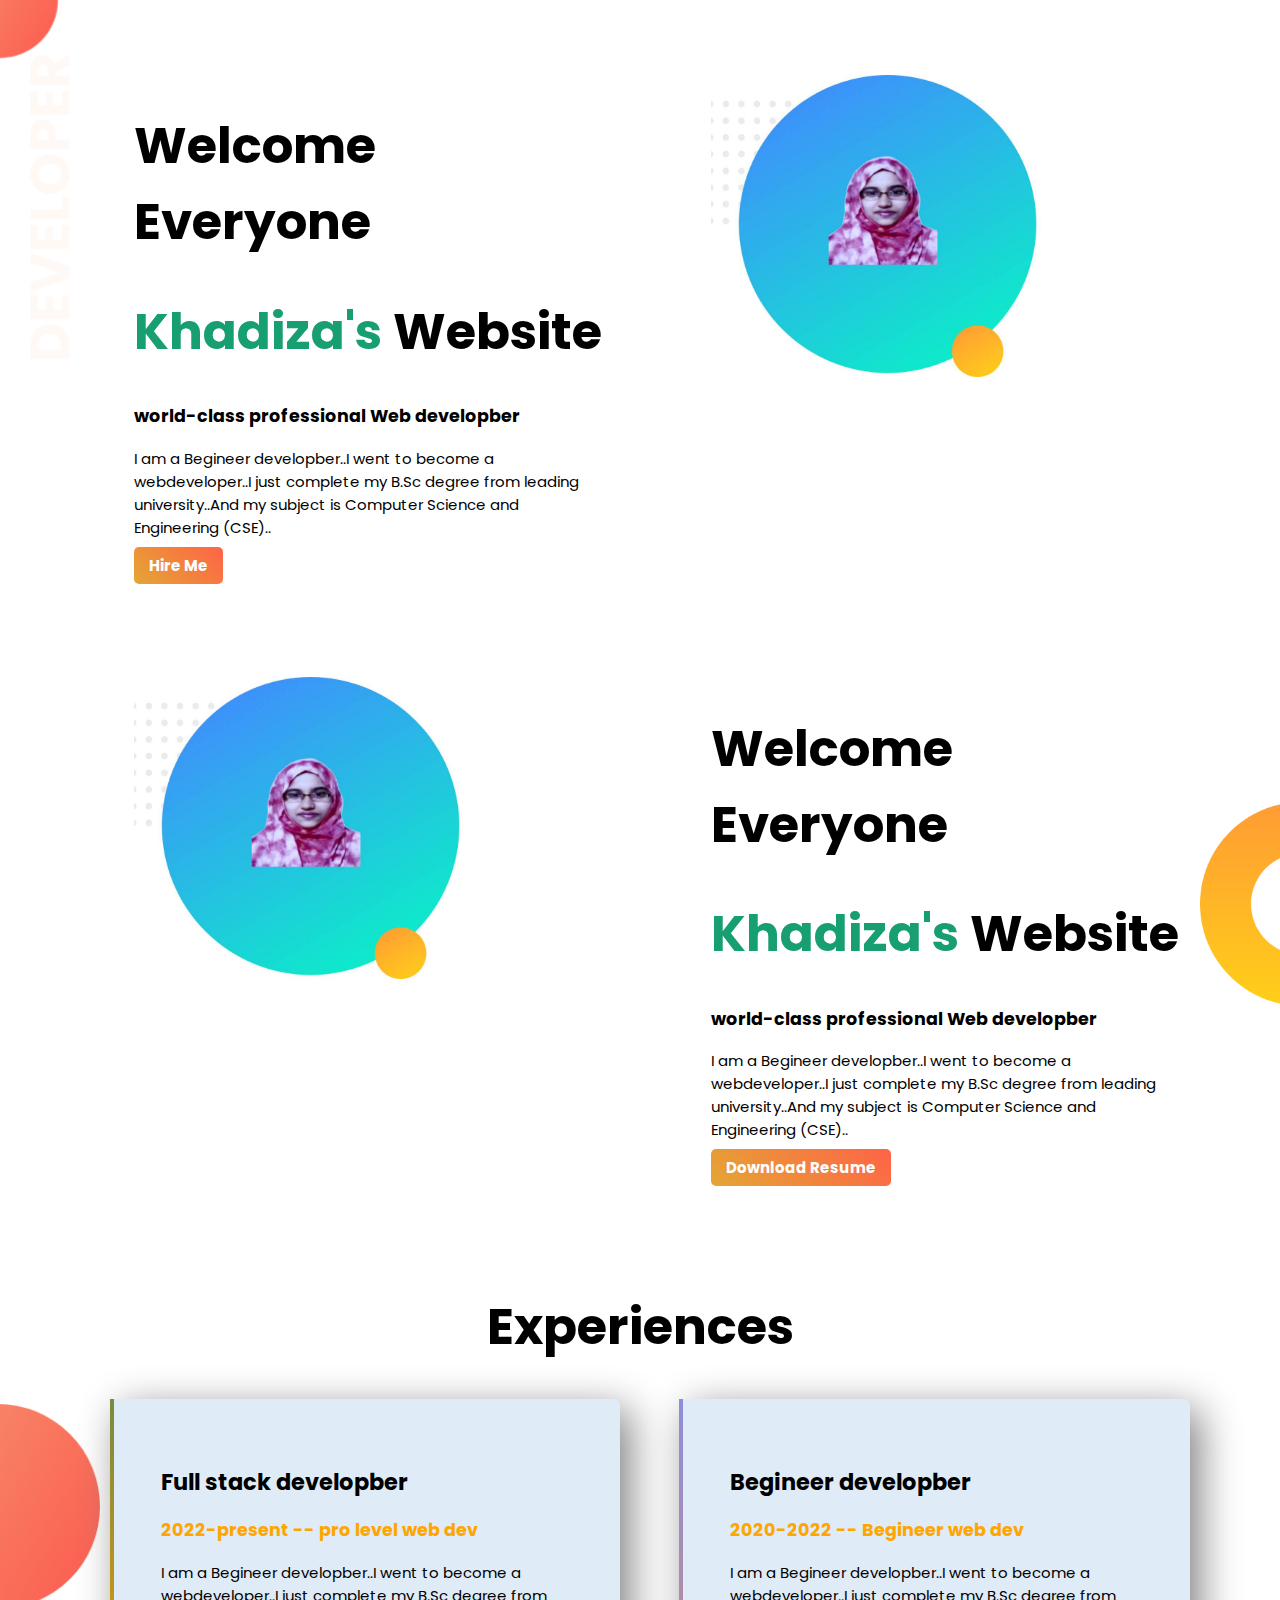
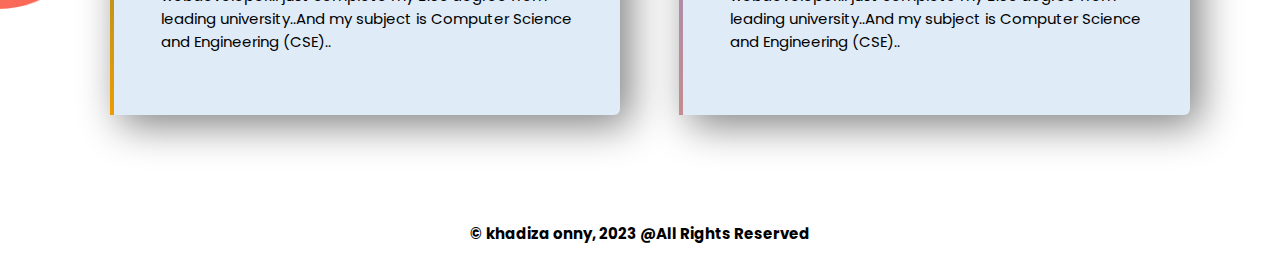
<file: index.html>
<!DOCTYPE html>
<html lang="en">

<head>
    <meta charset="UTF-8">
    <meta http-equiv="X-UA-Compatible" content="IE=edge">
    <meta name="viewport" content="width=device-width, initial-scale=1.0">
    <title>Khadiza's Website</title>
    <link rel="stylesheet" href="style.css">
    <link rel="preconnect" href="https://fonts.googleapis.com">
    <link rel="preconnect" href="https://fonts.gstatic.com" crossorigin>
    <link href="https://fonts.googleapis.com/css2?family=Poppins:wght@300&display=swap" rel="stylesheet">
</head>

<body>
    <section class="top-banner">
        <div class="half-width">
            <h1>Welcome Everyone</h1>
            <h1><span class="highlight">Khadiza's </span> Website</h1>
            <h3>world-class professional Web developber </h3>
            <p>I am a Begineer developber..I went to become a webdeveloper..I just complete my B.Sc degree from leading
                university..And my subject is Computer Science and Engineering (CSE).. </p>
            <a class="button" target="_blank" href="https://www.linkedin.com/in/khadiza-chowdhury-onny-630a46263/">Hire Me</a>
        </div>
        <div class="half-width">
            <img src="image/onny.jpg" alt="">
        </div>
    </section>

    <section class="bg">
        <div class="half-width">
            <img src="image/onny.jpg" alt="">
        </div>
        <div class="half-width">
            <h1>Welcome Everyone</h1>
            <h1><span class="highlight">Khadiza's </span> Website</h1>
            <h3>world-class professional Web developber </h3>
            <p>I am a Begineer developber..I went to become a webdeveloper..I just complete my B.Sc degree from leading
                university..And my subject is Computer Science and Engineering (CSE).. </p>
            <a class="button" target="_blank" href="cv.html">Download Resume</a>
            </div>
    </section>

    <section class="Experiences-area">
        <h1>Experiences</h1>

        <div id="side-color" class="snd-width single-experience">
            <h2>Full stack developber</h2>
            <h3 class="exp-highlight">2022-present -- pro level web dev</h3>
            <p>I am a Begineer developber..I went to become a webdeveloper..I just complete my B.Sc degree from leading
                university..And my subject is Computer Science and Engineering (CSE)..</p>
        </div>

        <div id="snd-side-color"  class="snd-width single-experience">
            <h2>Begineer developber</h2>
            <h3 class="exp-highlight">2020-2022 -- Begineer web dev</h3>
            <p>I am a Begineer developber..I went to become a webdeveloper..I just complete my B.Sc degree from leading
                university..And my subject is Computer Science and Engineering (CSE)..</p>
        </div>
    </section>

    <footer class="footer">
        <p>© khadiza onny, 2023 @All Rights Reserved</p>
    </footer>

</body>

</html>
</file>
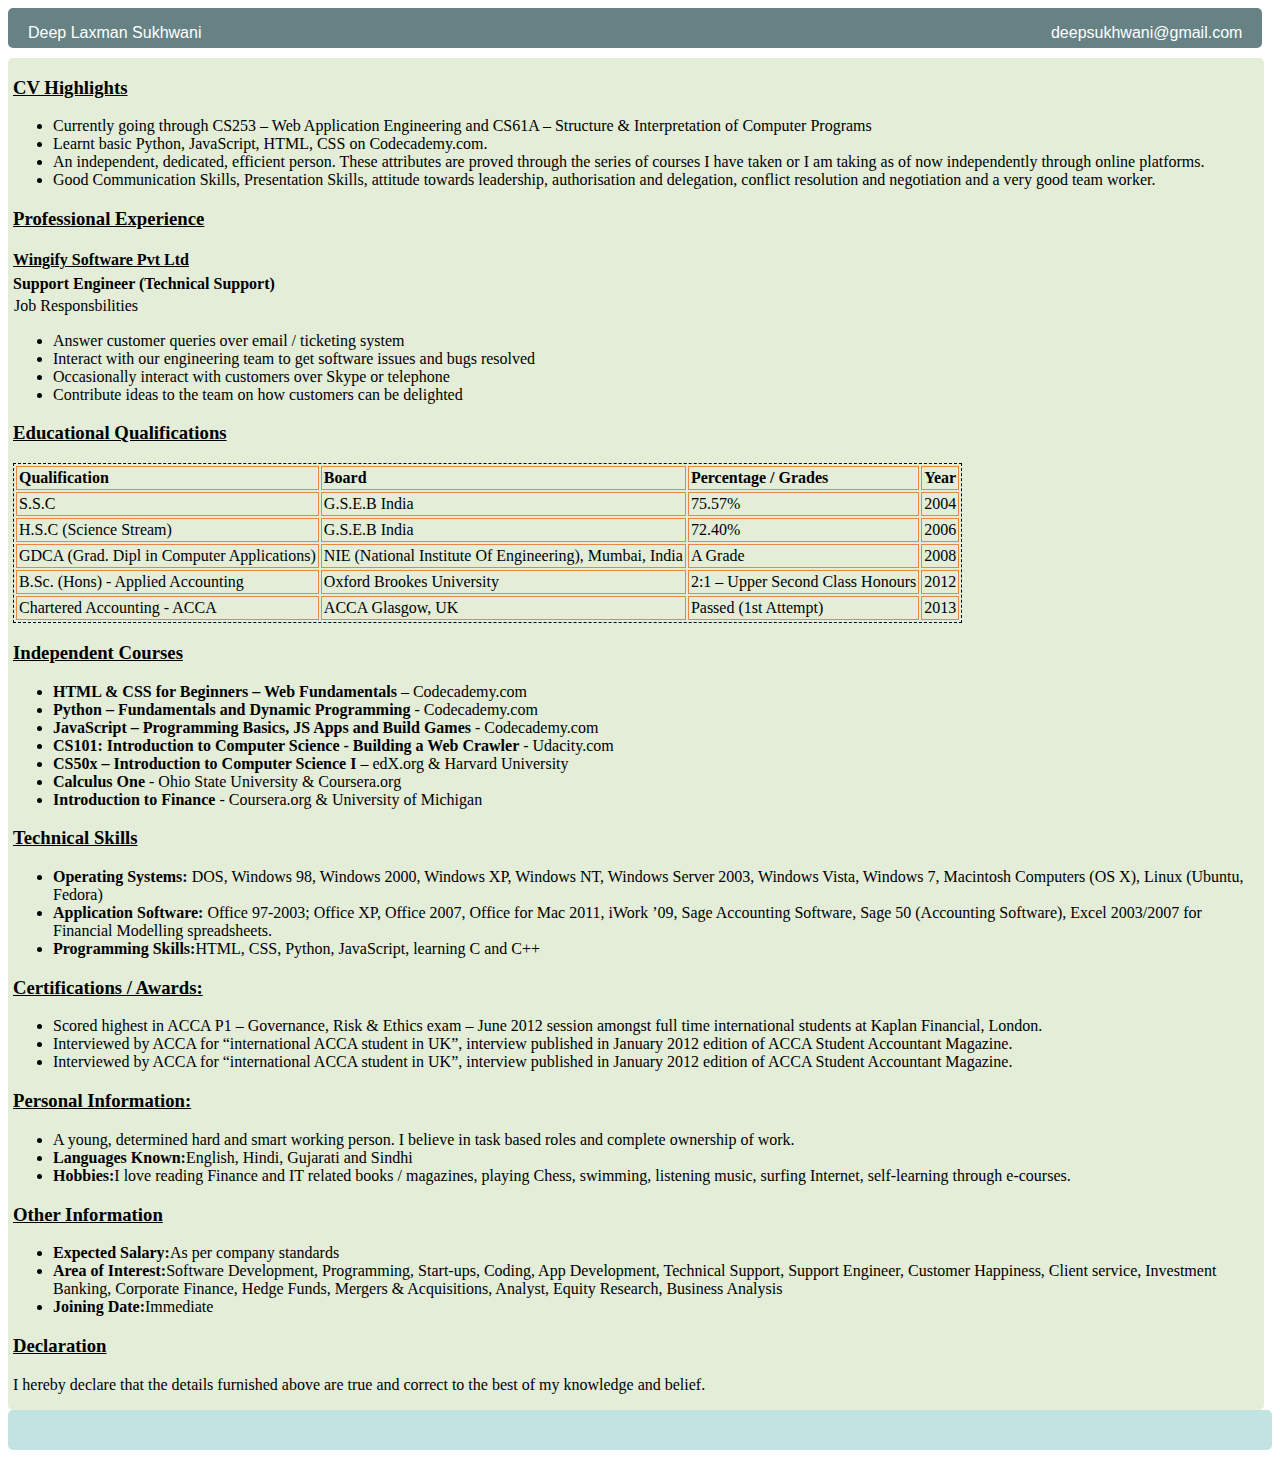
<file: cv.html>
<html>
 <head>
<link type="text/css" rel="stylesheet" href="resume.css"/>
<title></title> 
</head>
<body>
<div id="header">
<p id="name">Deep Laxman Sukhwani</p>
         <a href="khadizachowdhury12345@gmail.com" target="_blank"><p id="email">deepsukhwani@gmail.com</p></a>
     </div>
     <div class="left">
     </div>
     <div class="right">
            <h3>CV Highlights</h3>
            <p>
            <ul>
                <li>Currently going through CS253 – Web Application Engineering and CS61A – Structure & Interpretation of Computer Programs</li>
                <li>Learnt basic Python, JavaScript, HTML, CSS on Codecademy.com.</li>
                <li>An independent, dedicated, efficient person. These attributes are proved through the series of courses I have taken or I am taking as of now independently through online platforms.</li>
                <li>Good Communication Skills, Presentation Skills, attitude towards leadership, authorisation and delegation, conflict resolution and negotiation and a very good team worker.</li></ul>
            </p>
            <h3>Professional Experience</h3>
            <h4 id="company-name">Wingify Software Pvt Ltd</h4>
            <p id="job-title"><strong>Support Engineer (Technical Support)</strong></p>
            <p id="job-responsibilities">Job Responsbilities</p>
            <p>
            <ul>
                <li>Answer customer queries over email / ticketing system</li>
                <li>Interact with our engineering team to get software issues and bugs resolved</li>
                <li>Occasionally interact with customers over Skype or telephone</li>
                <li>Contribute ideas to the team on how customers can be delighted</li></ul>
            </p>
            <h3>Educational Qualifications</h3>
            <table>
                <tr id="heading">
                    <td>Qualification</td>
                    <td>Board</td>
                    <td>Percentage / Grades</td>
                    <td>Year</td>
                </tr>
                <tr>
                    <td>S.S.C</td>
                    <td>G.S.E.B India</td>
                    <td>75.57%</td>
                    <td>2004</td>
                </tr>
                <tr>
                    <td>H.S.C (Science Stream)</td>
                    <td>G.S.E.B India</td>
                    <td>72.40%</td>
                    <td>2006</td>
                </tr>
                <tr>
                    <td>GDCA (Grad. Dipl in Computer Applications)</td>
                    <td>NIE (National Institute Of Engineering), Mumbai, India</td>
                    <td>A Grade</td>
                    <td>2008</td>
                </tr>
                <tr>
                    <td>B.Sc. (Hons) - Applied Accounting</td>
                    <td>Oxford Brookes University</td>
                    <td>2:1 – Upper Second Class Honours</td>
                    <td>2012</td>
                </tr>
                <tr>
                    <td>Chartered Accounting - ACCA</td>
                    <td>ACCA Glasgow, UK</td>
                    <td>Passed (1st Attempt)</td>
                    <td>2013</td>
                </tr>
            </table>
            <h3>Independent Courses</h3>
            <p>
            <ul>
                <li>
                <span id="course-name">HTML & CSS for Beginners – Web Fundamentals</span> – Codecademy.com</li>
                <li>
                <span id="course-name">Python – Fundamentals and Dynamic Programming </span> - Codecademy.com</li>
                <li>
                <span id="course-name">JavaScript – Programming Basics, JS Apps and Build Games </span> - Codecademy.com</li>
                <li>
                <span id="course-name">CS101: Introduction to Computer Science - Building a Web Crawler</span> - Udacity.com</li>
                <li>
                <span id="course-name">CS50x – Introduction to Computer Science I</span> – edX.org & Harvard University</li>
                <li>
                <span id="course-name">Calculus One</span> - Ohio State University & Coursera.org</li>
                <li>
                <span id="course-name">Introduction to Finance</span> - Coursera.org & University of Michigan</li>
            </ul>
            <h3>Technical Skills</h3>
            <p>
            <ul>
                <li>
                <span id="course-name">Operating Systems:</span> DOS, Windows 98, Windows 2000, Windows XP, Windows NT, Windows Server 2003, Windows Vista, Windows 7, Macintosh Computers (OS X), Linux (Ubuntu, Fedora)</li>
                <li>
                <span id="course-name">Application Software:</span> Office 97-2003; Office XP, Office 2007, Office for Mac 2011, iWork ’09, Sage Accounting Software, Sage 50 (Accounting Software), Excel 2003/2007 for Financial Modelling spreadsheets.</li>
                <li>
                <span id="course-name">Programming Skills:</span>HTML, CSS, Python, JavaScript, learning C and C++</li></ul>
            </p>
            <h3>Certifications / Awards:</h3>
            <p>
            <ul>
                <li>Scored highest in ACCA P1 – Governance, Risk & Ethics exam – June 2012 session amongst full time international students at Kaplan Financial, London.</li>
                <li>Interviewed by ACCA for “international ACCA student in UK”, interview published in January 2012 edition of ACCA Student Accountant Magazine.</li>
                <li>Interviewed by ACCA for “international ACCA student in UK”, interview published in January 2012 edition of ACCA Student Accountant Magazine.</li></ul>
            </p>
            <h3>Personal Information:</h3>
            <p>
            <ul>
                <li>
                A young, determined hard and smart working person. I believe in task based roles and complete ownership of work.
                <li>
                <span id="course-name">Languages Known:</span>English, Hindi, Gujarati and Sindhi</li>
                <li>
                <span id="course-name">Hobbies:</span>I love reading Finance and IT related books / magazines, playing Chess, swimming, listening music, surfing Internet, self-learning through e-courses.</li> </ul>
            </p>
            <h3>Other Information</h3>
            <p>
            <ul>
                <li>
                <span id="course-name">Expected Salary:</span>As per company standards</li>
                <li>
                <span id="course-name">Area of Interest:</span>Software Development, Programming, Start-ups, Coding, App Development, Technical Support, Support Engineer, Customer Happiness, Client service, Investment Banking, Corporate Finance, Hedge Funds, Mergers & Acquisitions, Analyst, Equity Research, Business Analysis</li>
                <li>
                <span id="course-name">Joining Date:</span>Immediate</li></ul>
            </p>
            <h3>Declaration</h3>
            <p>
            I hereby declare that the details furnished above are true and correct to the best of my knowledge and belief.</p>
     </div>
     <div id="footer"></div>
    </body>
</html>
</file>
<file: style.css>
body{
    font-family: 'Poppins', sans-serif;
    margin: 0;
    font-size: 15px;
}

h1{
    font-size: 50px;
}

.highlight{
    color:rgb(23, 158, 113)
}
.exp-highlight{
    color: orange
}

.half-width{
    width: 40%;
    float: left;
    margin-left: 5%;
    padding: 2%;
}

.half-width img {
    width: 80%;
}


.top-banner{
    background-image: url("image/top-banner.png");
    background-repeat: no-repeat;
}

.button{
    text-decoration: none;
    padding: 8px 15px;
    border-radius: 5px;
    color: rgb(255, 255, 255);
    font-weight: bold;
    background-image: linear-gradient( 45deg, rgb(228, 166, 52), tomato);
}

.bg{
    background-image: url(image/dream-bg.png);
    background-repeat: no-repeat;
    background-position: right;
    background-size: 80px;
}

.snd-width{
    width: 35%;
    float: left;
    margin-left: 5%;
    padding: 4%;
}

.Experiences-area{
    background-image: url(image/exp-bg.png);
    background-repeat: no-repeat;
    background-position: left;
    background-size: 100px;

}

.Experiences-area h1 {
    text-align: center;
}

.single-experience{
    box-shadow: 10px 10px 40px gray;
    /* eikhane 1st 10px holo right side er jonn0 porer 10px holo 10px holo
    bottom er jonno ebong 40px holo gray color ta ke chardike shoman vabe chorai deoyar jonno*/
    border-radius: 6px;
   
}

#side-color{
    border-left: 4px solid black;
    border-image: linear-gradient( 190deg, rgb(84, 134, 84), rgb(238, 155, 1) );
    border-image-slice: 1;
    background-color: rgb(223, 235, 247);

}

#snd-side-color{
    border-left: 4px solid black;
    border-image: linear-gradient( 190deg, rgb(124, 142, 243), rgb(196, 140, 140) );
    border-image-slice: 1;
    background-color: rgb(223, 235, 247);
}

.footer{
    text-align: center;
    font-size: 15px;
    font-weight: 700;
}

section{
    padding: 4%;
    height: 500px;
}
</file>
<file: resume.css>
div
{
    border-radius: 5px;
    }
#header
{
    position: fixed;
    z-index: 1;
    height:40px;
    width: 98%;
    background-color: #668284;
    margin-bottom: 10px
    }

#name {
    float:left;
	margin-left: 20px;
	padding-bottom: 10px;
	font-size: 16px;
	font-family: Verdana, sans-serif;
	color: #ffffff;
}

#email{
    float:right;
    margin-right: 20px;
	padding-bottom: 10px;
	font-size: 16px;
	font-family: Verdana, sans-serif;
	color: #ffffff;
}

#contact
{
    margin-left:45%;
    padding-bottom: 10px;
	font-size: 16px;
	font-family: Verdana, sans-serif;
	color: #ffffff;
    }

a:hover {
    font-weight: bold;
}

.right
{
    float: left;
    margin-top: 50px;
    padding-left:5px;
    /*margin-right: -10px;
    margin-left: 14%;*/
    height: auto;
    width: 99%;
    background-color: #E3EDD8;
    }

/*.left
{
    float: left;
    margin-top: 50px;
    /*margin-right: -90px;
    height: relative;
    width: 10%;
    background-color: #4160E8;
    }*/
    
#footer
{
    height:40px;
    clear:both;
    position: relative;
    background-color: #C1E3E1;
    }
    
h3
{
    text-decoration: underline;
    }

#job-responsibilities
{
    padding: 1px;
    }
.job-title
{
    font-weight: bold;
    }
table
{
    border: 1px dashed black;
    }
td
{
    padding: 2px;
    border: 1px solid #E88741;
    }

#course-name
{
    font-weight:bold;
    }

#company-name
{
    height:2px;
    text-decoration:underline;
    }
#job-title
{
    height: 5px;
    }
.job-duration
{
    float:right;
    }
#heading
{
    font-weight:bold;
    }
</file>
